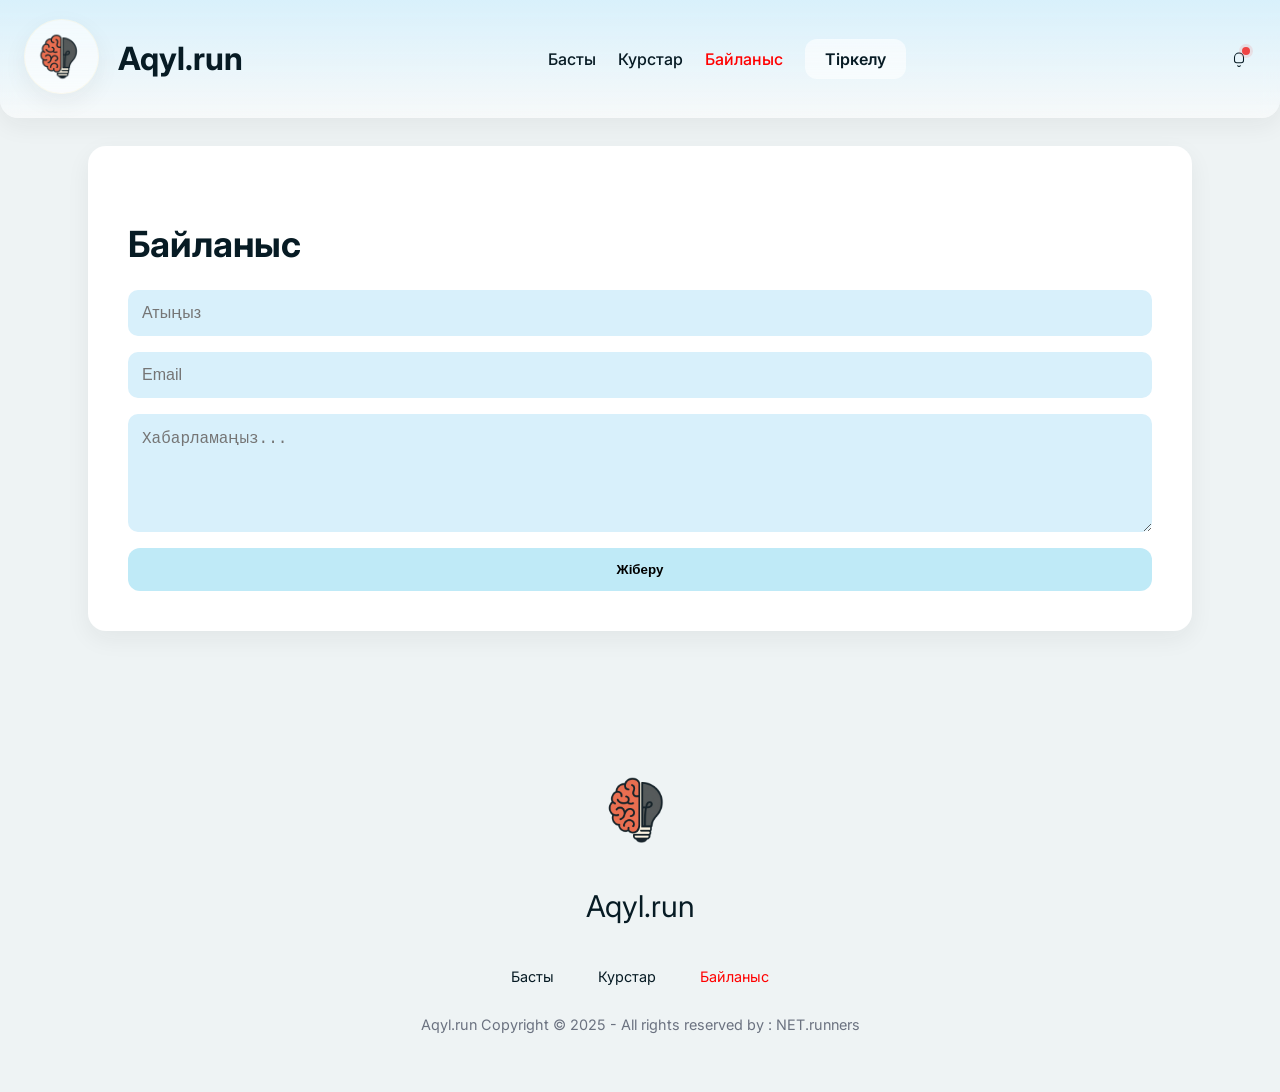
<file: link.html>
<!doctype html>
<html lang="kk">
<head>
  <meta charset="utf-8" />
  <meta name="google-site-verification" content="NsGJ_8y8G51BN-45DSlU2rZ_WKpM0YNhT5-nXjbQ-0U" />
  <meta name="viewport" content="width=device-width,initial-scale=1" />
  <title>Aqyl.run — Байланыс</title>
  <link href="https://fonts.googleapis.com/css2?family=Inter:wght@300;400;600;700;800&display=swap" rel="stylesheet">
  <link rel="stylesheet" href="link.css">
  <link rel="icon" type="" href="img/logo.png">
  <!-- Google tag (gtag.js) -->
<script async src="https://www.googletagmanager.com/gtag/js?id=G-Q6EH2PJ601"></script>
<script>
  window.dataLayer = window.dataLayer || [];
  function gtag(){dataLayer.push(arguments);}
  gtag('js', new Date());

  gtag('config', 'G-Q6EH2PJ601');
</script>
<!-- Chatbase style overrides -->
<style id="chatbase-overrides">
  /* Увеличиваем кнопку-launcher */
  #chatbase-bubble-button {
    width: 60px !important;
    height: 60px !important;
    min-width: 60px !important;
    min-height: 60px !important;
    border-radius: 50% !important;
    display: flex !important;
    align-items: center !important;
    justify-content: center !important;
    box-shadow: 0 8px 24px rgb(0, 174, 255) !important;
    background: #d8f0fb !important; /* цвет кнопки — тот же, что хедер */
    border: none !important;
    z-index: 2147483647 !important;
    transform: translateZ(0);
  }
.cb-footer, 
.cb-chat-footer, 
.cb-powered-by, 
.cb_pf { 
    display:none !important;
}
  /* Подгоняем иконку внутри кнопки */
/* уменьшаем стрелку в header Chatbase */
#chatbase-bubble-window .chatbase-header svg,
#chatbase-bubble-window .chatbase-header img {
    width: 14px !important;
    height: 14px !important;
}


  /* Контейнер окна чата (внешняя обёртка) */
  #chatbase-bubble-window {
    background: #262727 !important; /* фон окна */
    color: #ffffff !important;
    border-radius: 30px !important;
    overflow: hidden !important;
    box-shadow: 0 20px 60px rgba(0, 174, 255, 0.45) !important;
    z-index: 2147483646 !important;
  }

  /* Если существует заголовок/хедер в внешнем DOM */
  #chatbase-bubble-window .chatbase-header,
  #chatbase-bubble-window .header,
  #chatbase-bubble-window .chat-header,
  #chatbase-bubble-window .bubble-header {
    background: #000000 !important; /* хедер */
    color: #ffffff !important;
    border-bottom: 1px solid rgba(255,255,255,0.04) !important;
  }

  /* Мобильная компенсация — чтобы кнопка не занимала слишком много экрана */
  @media (max-width: 480px) {
    #chatbase-bubble-button {
      width: 64px !important;
      height: 64px !important;
    }
    #chatbase-bubble-button img,
    #chatbase-bubble-button svg {
      width: 36px !important;
      height: 36px !important;
    }
  }
</style>

<!-- Попытка инжектнуть стили внутрь iframe, если iframe доступен same-origin.
     Если iframe cross-origin — постмессед либо инъекция не сработают,
     но внешние элементы всё равно будут оформлены. -->
<script>
(function(){
  const cssText = document.getElementById('chatbase-overrides').innerText;
  function injectToIframe(iframe){
    if(!iframe) return false;
    try{
      const doc = iframe.contentDocument || iframe.contentWindow.document;
      if(!doc) return false;
      const s = doc.createElement('style');
      s.setAttribute('data-from','page-chatbase-override');
      s.innerHTML = cssText;
      doc.head && doc.head.appendChild(s);
      console.log('[chatbase override] injected into iframe (same-origin).');
      return true;
    }catch(err){
      console.warn('[chatbase override] cannot access iframe document (probably cross-origin).', err);
      // Fallback: try postMessage — embed might listen for such messages (depends on Chatbase impl).
      try{
        iframe.contentWindow.postMessage({ type: 'CHATBASE:INJECT_CSS', css: cssText }, '*');
        console.log('[chatbase override] posted message to iframe (fallback).');
      }catch(e){ /* ignore */ }
      return false;
    }
  }

  function findIframeAndInject(){
    // iframe может находиться внутри #chatbase-bubble-window или вложен по-другому
    const container = document.getElementById('chatbase-bubble-window');
    if(container){
      const ifr = container.querySelector('iframe');
      if(ifr) return injectToIframe(ifr);
    }
    // еще пробуем найти любой iframe, который был добавлен скриптом Chatbase
    const anyIframe = document.querySelector('iframe[src*="chatbase"]') || document.querySelector('iframe');
    if(anyIframe) return injectToIframe(anyIframe);
    return false;
  }

  // Попытки: при загрузке страницы и через сообщения "iframeReady"
  window.addEventListener('message', (ev) => {
    // если embed шлёт сообщение о готовности, попробуем инжект
    try{
      const data = ev.data;
      if(typeof data === 'object' && (data === 'iframeReady' || data?.type === 'iframeReady' || data?.type === 'IFRAME_READY')){
        setTimeout(findIframeAndInject, 300);
      }
      // В некоторых реализациях embed принимает {type:'INJECT_CSS'} — мы уже посылаем такое сообщение в catch
    }catch(e){}
  });

  // Также запускаем через таймауты — на случай если iframe создаётся позже
  setTimeout(findIframeAndInject, 1000);
  setTimeout(findIframeAndInject, 3000);
  setTimeout(findIframeAndInject, 7000);
})();
</script>
</head>
<body>
  <div class="container">
    <!-- === Хедер === -->
    <header id="siteHeader">
      <div class="brand">
                <div class="logo">
          
          <!-- Лампа (түнгі режим) -->
<div style="position:fixed;bottom:24px;left:24px;z-index:1200;">
  <button id="themeLamp" class="theme-lamp" title="Түнгі/Күндізгі режим">
    <img id="lampIcon" src="img/logo.png" alt="Theme" />
  </button>
</div>
<script>
(function(){
  const body = document.body;
  const lamp = document.getElementById('themeLamp');
  const lampIcon = document.getElementById('lampIcon');
  const footerLogo = document.getElementById('footerLogo');
  const saved = localStorage.getItem('aqyl_theme');

  // Функция для обновления логотипов
  function updateLogos(isDark) {
    lampIcon.src = isDark ? 'img/logo.png' : 'img/darklogo.png';
    footerLogo.src = isDark ? 'img/logo.png' : 'img/darklogo.png';
  }

  // Настройка при загрузке
  const isDarkStart = (saved === 'dark');
  if (isDarkStart) body.classList.add('dark');
  updateLogos(isDarkStart);

  // Переключатель темы
  lamp.addEventListener('click', () => {
    body.classList.toggle('dark');
    const isDark = body.classList.contains('dark');
    localStorage.setItem('aqyl_theme', isDark ? 'dark' : 'light');
    updateLogos(isDark);
  });
})();
</script>

  <script>
  document.addEventListener('DOMContentLoaded', () => {
    const openModal = document.getElementById('open-modal');
    const closeModal = document.getElementById('close-modal');
    const modalBg = document.getElementById('modal-bg');

    openModal.addEventListener('click', (e) => {
      e.preventDefault();
      modalBg.classList.add('show');
      modalBg.setAttribute('aria-hidden', 'false');
    });

    closeModal.addEventListener('click', () => {
      modalBg.classList.remove('show');
      modalBg.setAttribute('aria-hidden', 'true');
    });

    modalBg.addEventListener('click', (e) => {
      if (e.target === modalBg) {
        modalBg.classList.remove('show');
        modalBg.setAttribute('aria-hidden', 'true');
      }
    });
  });
  </script>
        </div>
        <h1>Aqyl.run</h1>
      </div>
      <nav>
        <a href="course.html">Басты</a>
        <a href="catalog.html">Курстар</a>
        <a style="color: red;" href="link.html">Байланыс</a>
        <a class="pill" href="#" id="open-modal">Тіркелу</a>
      </nav>
        <!-- Patch bell -->
  <div class="patch-bell" id="patchBell" aria-haspopup="true" aria-expanded="false">
    <button id="bellBtn" class="patch-bell-btn" aria-label="Patch notes">
      <svg width="18" height="18" viewBox="0 0 24 24" fill="none" aria-hidden>
        <path d="M15 17H9a3 3 0 0 1-3-3V10a6 6 0 1 1 12 0v4a3 3 0 0 1-3 3z" stroke="currentColor" stroke-width="1.4" stroke-linecap="round" stroke-linejoin="round"/>
        <path d="M13.73 21a2 2 0 0 1-3.46 0" stroke="currentColor" stroke-width="1.4" stroke-linecap="round" stroke-linejoin="round"/>
      </svg>
      <span class="patch-badge" id="patchBadge" aria-hidden="true"></span>
    </button>

    <div class="patch-popup" id="patchPopup" role="dialog" aria-labelledby="patchTitle" aria-hidden="true">
      <div class="patch-popup-inner">
        <div class="patch-title" id="patchTitle">📢 Aqyl.run Patch — тарихи нұсқалар</div>
        <ul class="patch-list" id="patchList">
          <!-- JS заполнит список версий -->
        </ul>
      </div>
    </div>
  </div>
      
    </header>

    <!-- === байланыс === -->

          <section id="contact">
        <h3>Байланыс</h3>
        <form onsubmit="event.preventDefault(); alert('Хабарыңыз жіберілді!');">
          <input type="text" placeholder="Атыңыз" required>
          <input type="email" placeholder="Email" required>
          <textarea rows="5" placeholder="Хабарламаңыз..." required></textarea>
          <button type="submit">Жіберу</button>
        </form>
      </section>
    </main>
  </div>


    <!-- рег -->
  <div class="modal-bg" id="modal-bg" aria-hidden="true">
    <div class="modal">
      <h3>Тіркелу</h3>
      <input type="text" placeholder="Атыңыз">
      <input type="email" placeholder="Email">
      <input type="password" placeholder="Құпиясөз">
      <button onclick="window.open('https://aqyl-register.kz','_blank')">Тіркелу</button>
      <button class="close-btn" id="close-modal">Жабу</button>
    </div>
  </div>




  <!--Футер-->

<link rel="stylesheet" href="https://cdnjs.cloudflare.com/ajax/libs/font-awesome/4.7.0/css/font-awesome.min.css">
<link rel="preconnect" href="https://fonts.gstatic.com">
<link href="https://fonts.googleapis.com/css2?family=Fredoka+One&family=Play&display=swap" rel="stylesheet"> 
<footer class="">
<div class="footer">
<div class="row">
<a href="#"><img class="footerLogo" id="footerLogo" src="img/logo.png" alt="Footer Logo" />
  <p style="padding: center; font-size: 30px;">Aqyl.run</p></a>
</div>

<div class="row">
<ul>
<li><a href="course.html">Басты</a></li>
<li><a href="catalog.html">Курстар</a></li>
<li><p style="color: red;">Байланыс</p></li>
</ul>
</div>

<div class="row">
Aqyl.run Copyright © 2025  - All rights reserved by :  NET.runners 
</div>
</div>
</footer>

<script>
document.addEventListener('DOMContentLoaded', function() {
  const body = document.body;
  const lamp = document.getElementById('themeLamp');
  const lampIcon = document.getElementById('lampIcon');
  const footerLogo = document.getElementById('footerLogo');
  const saved = localStorage.getItem('aqyl_theme');

  // Функция обновления логотипов
  function updateLogos(isDark) {
    lampIcon.src = isDark ? 'img/logo.png' : 'img/darklogo.png';
    footerLogo.src = isDark ? 'img/logo.png' : 'img/darklogo.png';
  }

  // Проверяем сохранённую тему
  const isDarkStart = (saved === 'dark');
  if (isDarkStart) body.classList.add('dark');
  updateLogos(isDarkStart);

  // Переключатель темы
  lamp.addEventListener('click', () => {
    body.classList.toggle('dark');
    const isDark = body.classList.contains('dark');
    localStorage.setItem('aqyl_theme', isDark ? 'dark' : 'light');
    updateLogos(isDark);
  });
});
</script>
  <!-- NetRunner Chatbase -->
<script>
(function(){
  if(!window.chatbase || window.chatbase("getState")!=="initialized"){
    window.chatbase=(...arguments)=>{
      if(!window.chatbase.q){window.chatbase.q=[]}
      window.chatbase.q.push(arguments)
    };
    window.chatbase=new Proxy(window.chatbase,{
      get(target,prop){
        if(prop==="q"){return target.q}
        return(...args)=>target(prop,...args)
      }
    })
  }
  const onLoad=function(){
    const script=document.createElement("script");
    script.src="https://www.chatbase.co/embed.min.js";
    script.id="4R2oIwqP2YlECxoPg1DG5";  // 👈 это твой ID NetRunner
    script.domain="www.chatbase.co";
    document.body.appendChild(script)
  };
  if(document.readyState==="complete"){onLoad()}
  else{window.addEventListener("load",onLoad)}
})();
</script>


  <script>
(function() {
  const patchBell = document.getElementById('patchBell');
  const bellBtn = document.getElementById('bellBtn');
  const patchPopup = document.getElementById('patchPopup');
  const patchBadge = document.getElementById('patchBadge');
  const patchListEl = document.getElementById('patchList');

  // === Список старых версий сайта ===
  const patchVersions = [
    { date: '2025-9-25', name: 'v1 — Ең алғашқы қосылыс', url: 'https://kiyotaka696.github.io/aqyl.run/course_v1.html' },
    { date: '2025-10-4', name: 'v2 — Шәмәлі болсын сырланған бөлігі', url: 'https://kiyotaka696.github.io/aqyl.run/course_v2.html' },
    { date: '2025-10-9', name: 'v3 — Жаңартылған каталог', url: 'https://kiyotaka696.github.io/aqyl.run/course_v3.html' },
    { date: '2025-10-19', name: 'Және де дәл қәзіргі сайтымыздың нұсқасы - NEW ERA', url: 'https://kiyotaka696.github.io/aqyl.run/course.html' },

    // добавляй свои версии сюда
  ];

  patchVersions.forEach(patch => {
    const li = document.createElement('li');
    const a = document.createElement('a');
    a.href = patch.url;
    a.textContent = `${patch.date} — ${patch.name}`;
    li.appendChild(a);
    patchListEl.appendChild(li);
  });

  // === Функции открытия/закрытия ===
  function openPopup() {
    patchPopup.classList.add('show');
    patchPopup.setAttribute('aria-hidden', 'false');
    patchBell.setAttribute('aria-expanded', 'true');

    // скрываем бейдж при первом открытии
    if (patchBadge) {
      patchBadge.style.opacity = '0';
      patchBadge.style.transform = 'scale(.6)';
      setTimeout(() => { if(patchBadge.parentNode) patchBadge.parentNode.removeChild(patchBadge); }, 220);
    }
  }

  function closePopup() {
    patchPopup.classList.remove('show');
    patchPopup.setAttribute('aria-hidden', 'true');
    patchBell.setAttribute('aria-expanded', 'false');
  }

  // === События ===
  bellBtn.addEventListener('click', (e) => {
    e.stopPropagation();
    if (patchPopup.classList.contains('show')) closePopup();
    else openPopup();
  });

  document.addEventListener('click', (e) => {
    if (!patchBell.contains(e.target)) closePopup();
  });

  document.addEventListener('keydown', (e) => {
    if (e.key === 'Escape') closePopup();
  });

  bellBtn.addEventListener('keydown', (e) => {
    if (e.key === 'Enter' || e.key === ' ') {
      e.preventDefault();
      bellBtn.click();
    }
  });
})();
</script>
</body>
</html>
</file>
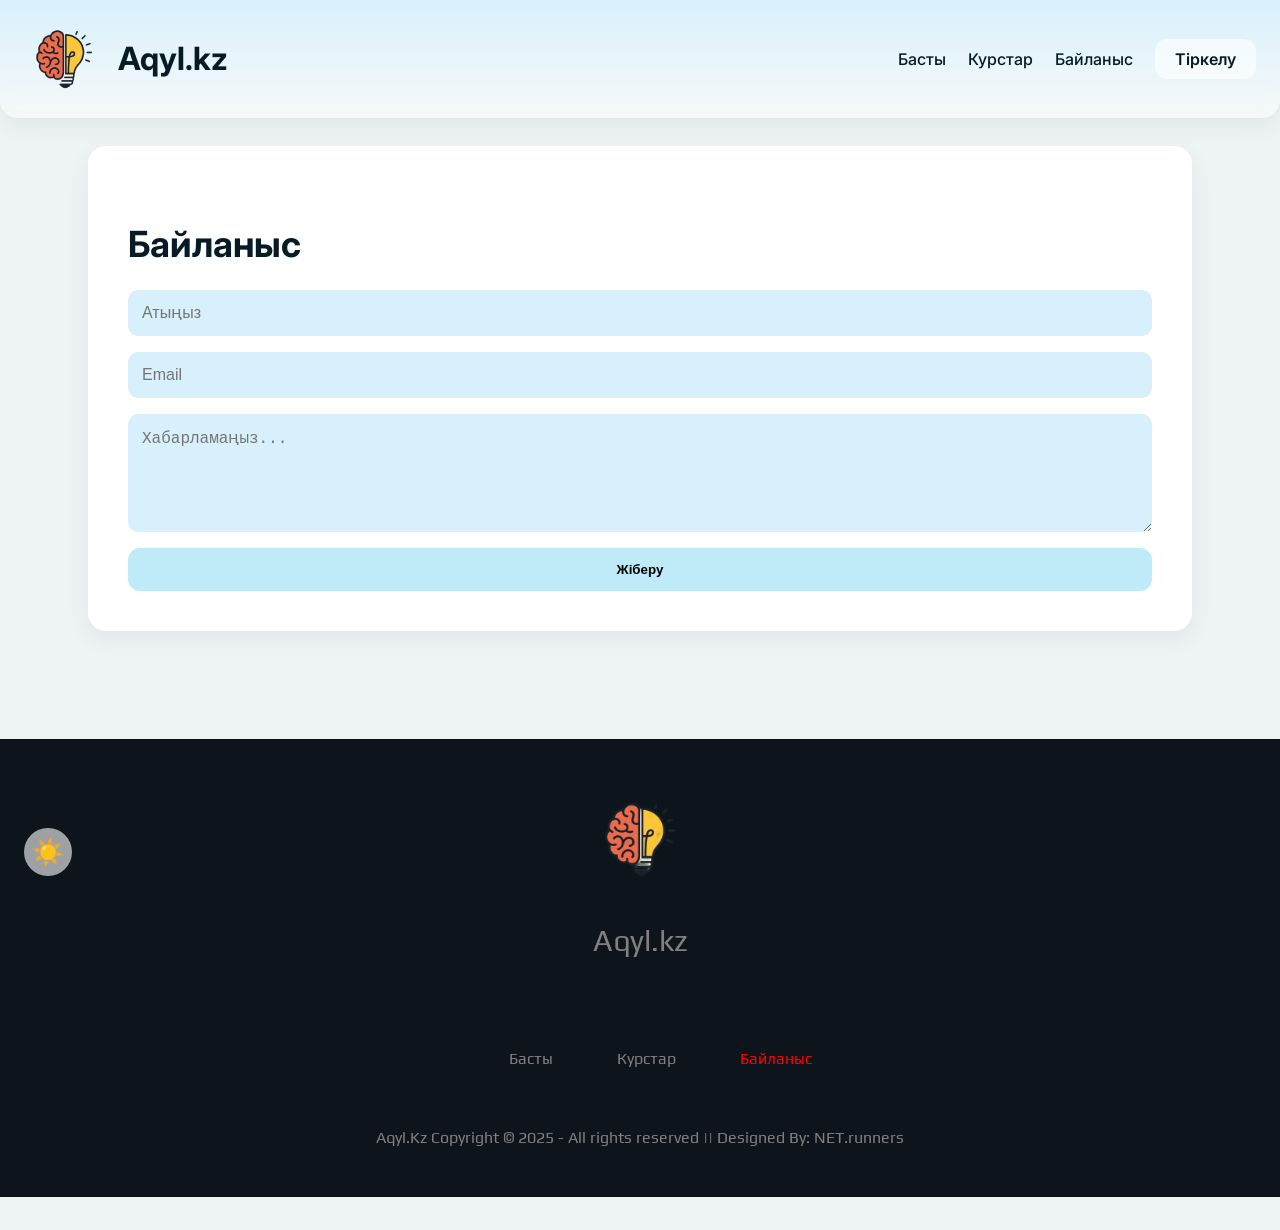
<file: link_v2.html>
<!doctype html>
<html lang="kk">
<head>
  <meta charset="utf-8" />
  <meta name="viewport" content="width=device-width,initial-scale=1" />
  <title>Aqyl.kz — Каталог</title>
  <link href="https://fonts.googleapis.com/css2?family=Inter:wght@300;400;600;700;800&display=swap" rel="stylesheet">
  <link rel="stylesheet" href="link_v2.css">
</head>
<body>
  <div class="container">
    <!-- === Хедер === -->
    <header id="siteHeader">
      <div class="brand">
        <div class="logo"><img src="img/logo.png" alt="logo"></div>
        <h1>Aqyl.kz</h1>
      </div>
      <nav>
        <a href="course.html">Басты</a>
        <a href="catalog.html">Курстар</a>
        <a href="course.html">Байланыс</a>
        <a class="pill" href="#" id="open-modal">Тіркелу</a>
      </nav>
      
    </header>

    <!-- === байланыс === -->

          <section id="contact">
        <h3>Байланыс</h3>
        <form onsubmit="event.preventDefault(); alert('Хабарыңыз жіберілді!');">
          <input type="text" placeholder="Атыңыз" required>
          <input type="email" placeholder="Email" required>
          <textarea rows="5" placeholder="Хабарламаңыз..." required></textarea>
          <button type="submit">Жіберу</button>
        </form>
      </section>
    </main>
  </div>


    <!-- рег -->
  <div class="modal-bg" id="modal-bg" aria-hidden="true">
    <div class="modal">
      <h3>Тіркелу</h3>
      <input type="text" placeholder="Атыңыз">
      <input type="email" placeholder="Email">
      <input type="password" placeholder="Құпиясөз">
      <button onclick="window.open('https://aqyl-register.kz','_blank')">Тіркелу</button>
      <button class="close-btn" id="close-modal">Жабу</button>
    </div>
  </div>

  <!-- Лампа (түнгі режим) -->
  <div style="position:fixed;bottom:24px;left:24px;z-index:1200;">
    <button id="themeLamp" class="theme-lamp" title="Түнгі/Күндізгі режим">💡</button>
  </div>



  <!--Футер-->

<link rel="stylesheet" href="https://cdnjs.cloudflare.com/ajax/libs/font-awesome/4.7.0/css/font-awesome.min.css">
<link rel="preconnect" href="https://fonts.gstatic.com">
<link href="https://fonts.googleapis.com/css2?family=Fredoka+One&family=Play&display=swap" rel="stylesheet"> 
<footer class="">
<div class="footer">
<div class="row">
<a href="#"><img style="width: 100px;" src="img/logo.png" alt=""><p style="padding: center; font-size: 30px;">Aqyl.kz</p></a>
</div>

<div class="row">
<ul>
<li><a href="course.html">Басты</a></li>
<li><a href="catalog.html">Курстар</a></li>
<li><p style="color: red;">Байланыс</p></li>
</ul>
</div>

<div class="row">
Aqyl.Kz Copyright © 2025  - All rights reserved || Designed By: NET.runners 
</div>
</div>
</footer>

  <script>
    // Init theme from localStorage (default light)
    (function(){
      const body = document.body;
      const lamp = document.getElementById('themeLamp');
      const saved = localStorage.getItem('aqyl_theme');
      if(saved === 'dark') {
        body.classList.add('dark');
        lamp.textContent = '💡';
      } else {
        body.classList.remove('dark');
        lamp.textContent = '☀️';
      }

      lamp.addEventListener('click', () => {
        body.classList.toggle('dark');
        const isDark = body.classList.contains('dark');
        localStorage.setItem('aqyl_theme', isDark ? 'dark' : 'light');
        lamp.textContent = isDark ? '💡' : '☀️';
      });

      // Header scroll effect
      const header = document.getElementById('siteHeader');
      const threshold = 20;
      function onScroll() {
        if(window.scrollY > threshold) header.classList.add('scrolled');
        else header.classList.remove('scrolled');
      }
      window.addEventListener('scroll', onScroll, {passive:true});
      onScroll();

      // Modal logic
      const modalBg = document.getElementById('modal-bg');
      const openBtn = document.getElementById('open-modal');
      const closeBtn = document.getElementById('close-modal');

      if(openBtn){
        openBtn.addEventListener('click', (e)=>{
          e.preventDefault();
          modalBg.classList.add('show');
          modalBg.setAttribute('aria-hidden','false');
        });
      }
      if(closeBtn){
        closeBtn.addEventListener('click', ()=>{
          modalBg.classList.remove('show');
          modalBg.setAttribute('aria-hidden','true');
        });
      }
      window.addEventListener('click', (e)=>{
        if(e.target === modalBg){
          modalBg.classList.remove('show');
          modalBg.setAttribute('aria-hidden','true');
        }
      });
    })();
  </script>
</body>
</html>
</file>
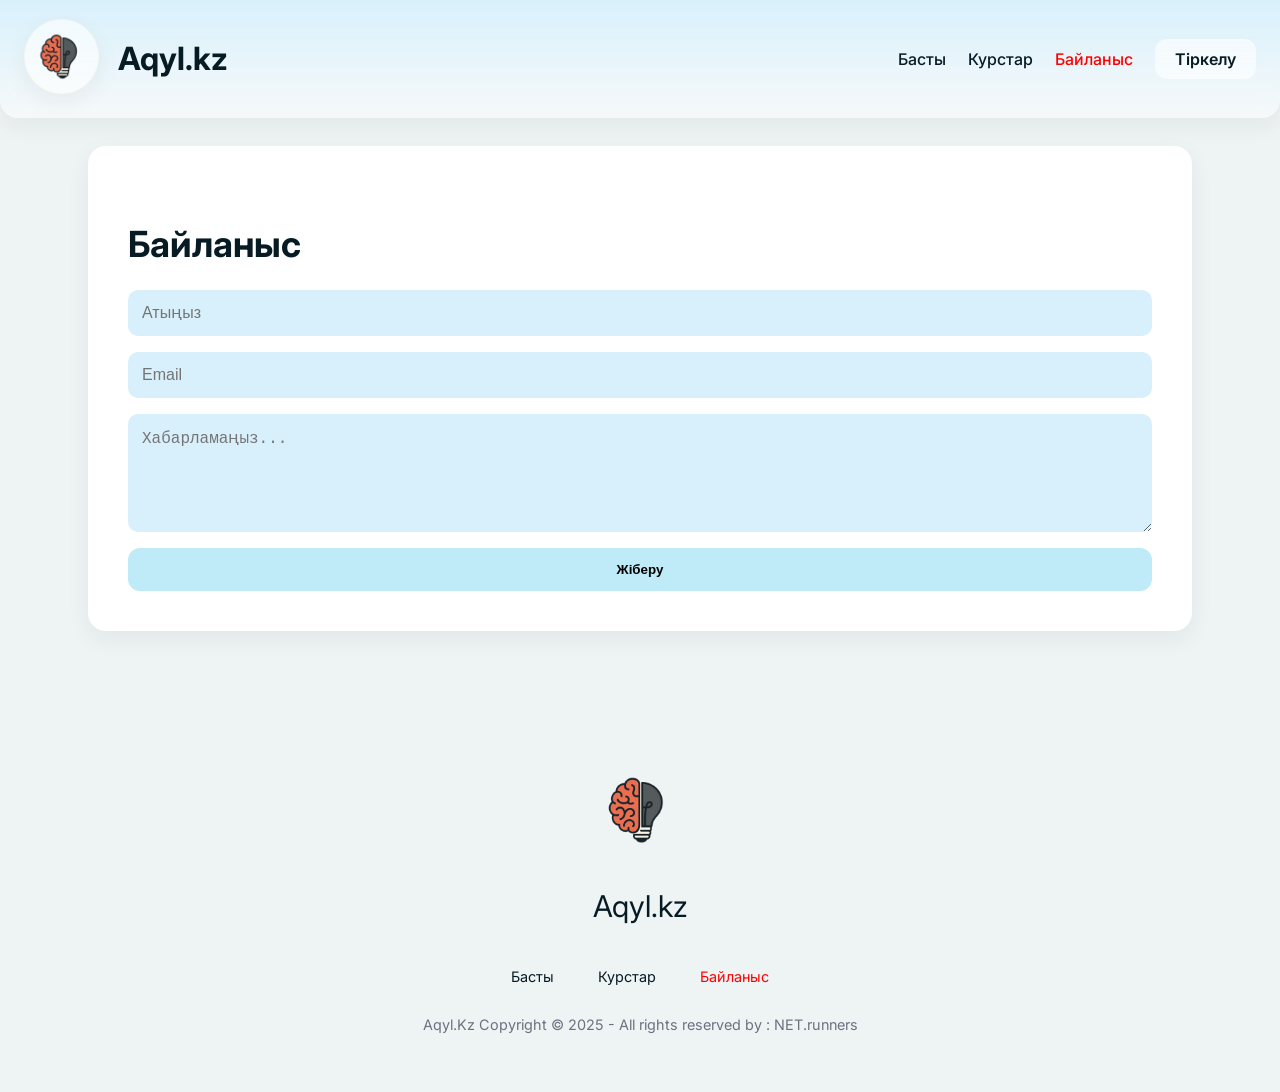
<file: link_v3.html>
<!doctype html>
<html lang="kk">
<head>
  <meta charset="utf-8" />
  <meta name="viewport" content="width=device-width,initial-scale=1" />
  <title>Aqyl.kz — Байланыс</title>
  <link href="https://fonts.googleapis.com/css2?family=Inter:wght@300;400;600;700;800&display=swap" rel="stylesheet">
  <link rel="stylesheet" href="link_v3.css">
</head>
<body>
  <div class="container">
    <!-- === Хедер === -->
    <header id="siteHeader">
      <div class="brand">
                <div class="logo">
          
          <!-- Лампа (түнгі режим) -->
<div style="position:fixed;bottom:24px;left:24px;z-index:1200;">
  <button id="themeLamp" class="theme-lamp" title="Түнгі/Күндізгі режим">
    <img id="lampIcon" src="img/logo.png" alt="Theme" />
  </button>
</div>
<script>
(function(){
  const body = document.body;
  const lamp = document.getElementById('themeLamp');
  const lampIcon = document.getElementById('lampIcon');
  const footerLogo = document.getElementById('footerLogo');
  const saved = localStorage.getItem('aqyl_theme');

  // Функция для обновления логотипов
  function updateLogos(isDark) {
    lampIcon.src = isDark ? 'img/logo.png' : 'img/darklogo.png';
    footerLogo.src = isDark ? 'img/logo.png' : 'img/darklogo.png';
  }

  // Настройка при загрузке
  const isDarkStart = (saved === 'dark');
  if (isDarkStart) body.classList.add('dark');
  updateLogos(isDarkStart);

  // Переключатель темы
  lamp.addEventListener('click', () => {
    body.classList.toggle('dark');
    const isDark = body.classList.contains('dark');
    localStorage.setItem('aqyl_theme', isDark ? 'dark' : 'light');
    updateLogos(isDark);
  });
})();
</script>

  <script>
  document.addEventListener('DOMContentLoaded', () => {
    const openModal = document.getElementById('open-modal');
    const closeModal = document.getElementById('close-modal');
    const modalBg = document.getElementById('modal-bg');

    openModal.addEventListener('click', (e) => {
      e.preventDefault();
      modalBg.classList.add('show');
      modalBg.setAttribute('aria-hidden', 'false');
    });

    closeModal.addEventListener('click', () => {
      modalBg.classList.remove('show');
      modalBg.setAttribute('aria-hidden', 'true');
    });

    modalBg.addEventListener('click', (e) => {
      if (e.target === modalBg) {
        modalBg.classList.remove('show');
        modalBg.setAttribute('aria-hidden', 'true');
      }
    });
  });
  </script>
        </div>
        <h1>Aqyl.kz</h1>
      </div>
      <nav>
        <a href="course_v3.html">Басты</a>
        <a href="catalog_v3.html">Курстар</a>
        <a style="color: red;" href="link_v3.html">Байланыс</a>
        <a class="pill" href="#" id="open-modal">Тіркелу</a>
      </nav>
      
    </header>

    <!-- === байланыс === -->

          <section id="contact">
        <h3>Байланыс</h3>
        <form onsubmit="event.preventDefault(); alert('Хабарыңыз жіберілді!');">
          <input type="text" placeholder="Атыңыз" required>
          <input type="email" placeholder="Email" required>
          <textarea rows="5" placeholder="Хабарламаңыз..." required></textarea>
          <button type="submit">Жіберу</button>
        </form>
      </section>
    </main>
  </div>


    <!-- рег -->
  <div class="modal-bg" id="modal-bg" aria-hidden="true">
    <div class="modal">
      <h3>Тіркелу</h3>
      <input type="text" placeholder="Атыңыз">
      <input type="email" placeholder="Email">
      <input type="password" placeholder="Құпиясөз">
      <button onclick="window.open('https://aqyl-register.kz','_blank')">Тіркелу</button>
      <button class="close-btn" id="close-modal">Жабу</button>
    </div>
  </div>




  <!--Футер-->

<link rel="stylesheet" href="https://cdnjs.cloudflare.com/ajax/libs/font-awesome/4.7.0/css/font-awesome.min.css">
<link rel="preconnect" href="https://fonts.gstatic.com">
<link href="https://fonts.googleapis.com/css2?family=Fredoka+One&family=Play&display=swap" rel="stylesheet"> 
<footer class="">
<div class="footer">
<div class="row">
<a href="#"><img class="footerLogo" id="footerLogo" src="img/logo.png" alt="Footer Logo" />
  <p style="padding: center; font-size: 30px;">Aqyl.kz</p></a>
</div>

<div class="row">
<ul>
<li><a href="course.html">Басты</a></li>
<li><a href="catalog.html">Курстар</a></li>
<li><p style="color: red;">Байланыс</p></li>
</ul>
</div>

<div class="row">
Aqyl.Kz Copyright © 2025  - All rights reserved by :  NET.runners 
</div>
</div>
</footer>

<script>
document.addEventListener('DOMContentLoaded', function() {
  const body = document.body;
  const lamp = document.getElementById('themeLamp');
  const lampIcon = document.getElementById('lampIcon');
  const footerLogo = document.getElementById('footerLogo');
  const saved = localStorage.getItem('aqyl_theme');

  // Функция обновления логотипов
  function updateLogos(isDark) {
    lampIcon.src = isDark ? 'img/logo.png' : 'img/darklogo.png';
    footerLogo.src = isDark ? 'img/logo.png' : 'img/darklogo.png';
  }

  // Проверяем сохранённую тему
  const isDarkStart = (saved === 'dark');
  if (isDarkStart) body.classList.add('dark');
  updateLogos(isDarkStart);

  // Переключатель темы
  lamp.addEventListener('click', () => {
    body.classList.toggle('dark');
    const isDark = body.classList.contains('dark');
    localStorage.setItem('aqyl_theme', isDark ? 'dark' : 'light');
    updateLogos(isDark);
  });
});
</script>
</body>
</html>
</file>
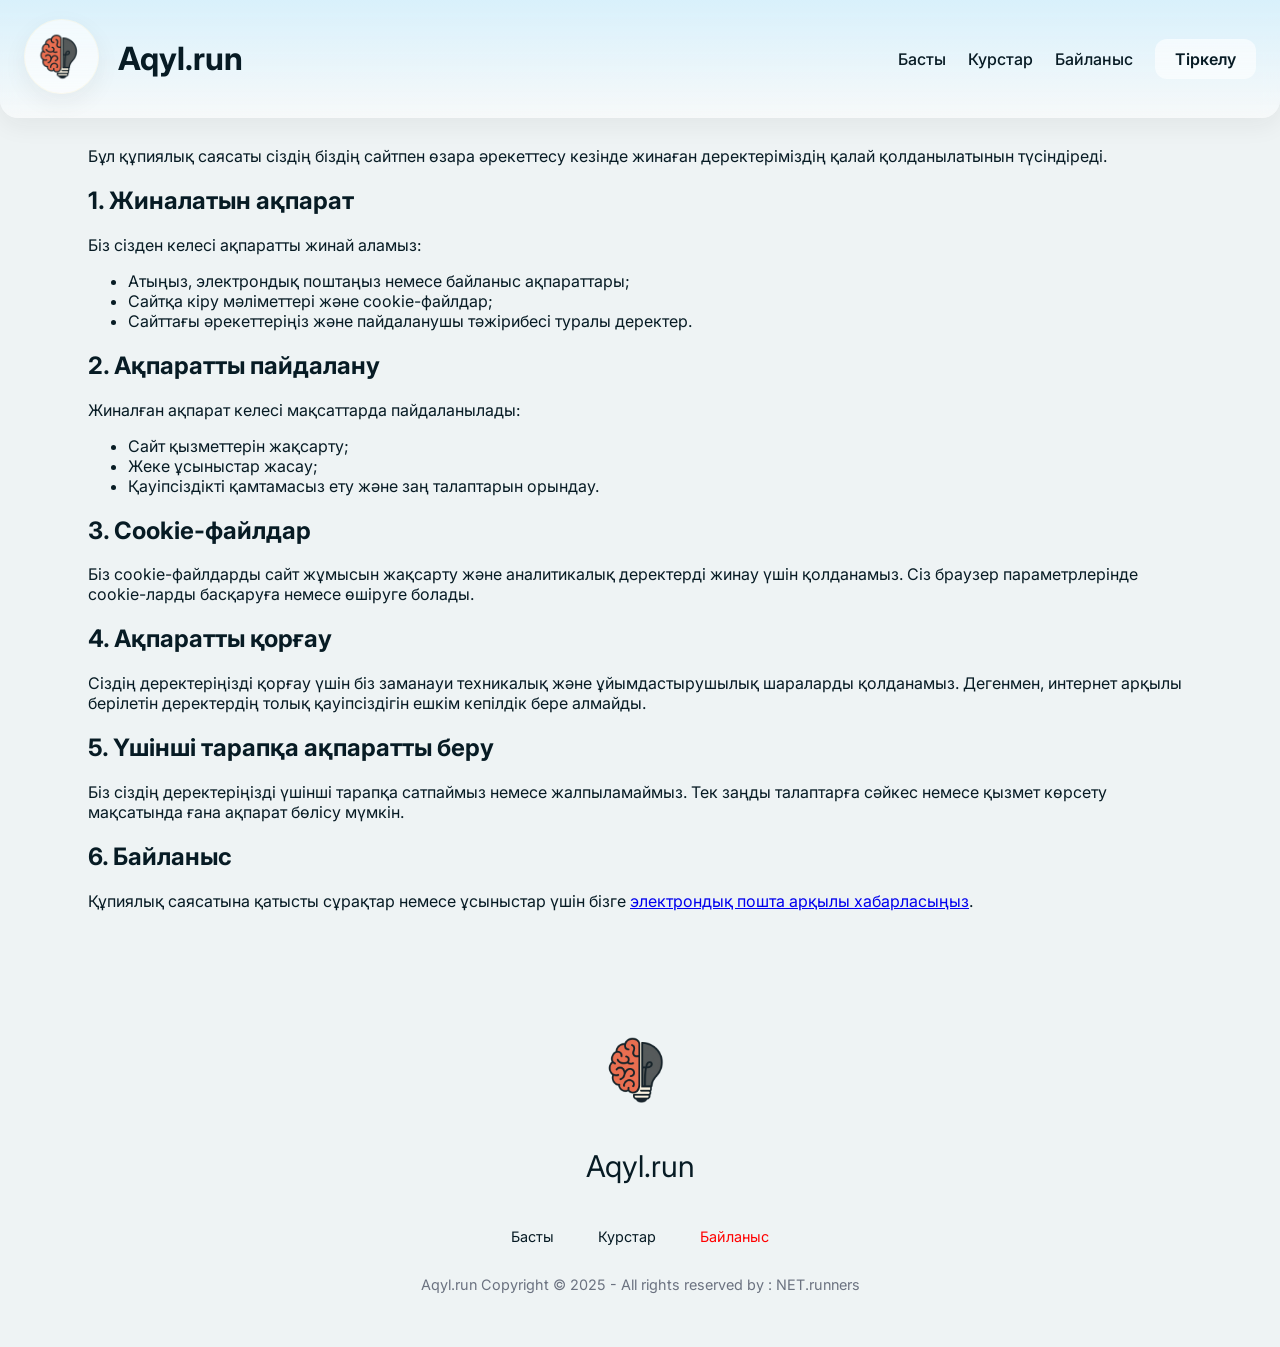
<file: privacy.html>
<!doctype html>
<html lang="kk">
<head>
  <meta charset="utf-8" />
  <meta name="google-site-verification" content="NsGJ_8y8G51BN-45DSlU2rZ_WKpM0YNhT5-nXjbQ-0U" />
  <meta name="viewport" content="width=device-width,initial-scale=1" />
  <title>Aqyl.run — Байланыс</title>
  <link href="https://fonts.googleapis.com/css2?family=Inter:wght@300;400;600;700;800&display=swap" rel="stylesheet">
  <link rel="stylesheet" href="link.css">
  <!-- Google tag (gtag.js) -->
<script async src="https://www.googletagmanager.com/gtag/js?id=G-Q6EH2PJ601"></script>
<script>
  window.dataLayer = window.dataLayer || [];
  function gtag(){dataLayer.push(arguments);}
  gtag('js', new Date());

  gtag('config', 'G-Q6EH2PJ601');
</script>
<!-- Chatbase style overrides -->
<style id="chatbase-overrides">
  /* Увеличиваем кнопку-launcher */
  #chatbase-bubble-button {
    width: 60px !important;
    height: 60px !important;
    min-width: 60px !important;
    min-height: 60px !important;
    border-radius: 50% !important;
    display: flex !important;
    align-items: center !important;
    justify-content: center !important;
    box-shadow: 0 8px 24px rgb(0, 174, 255) !important;
    background: #d8f0fb !important; /* цвет кнопки — тот же, что хедер */
    border: none !important;
    z-index: 2147483647 !important;
    transform: translateZ(0);
  }

  /* Подгоняем иконку внутри кнопки */
/* уменьшаем стрелку в header Chatbase */
#chatbase-bubble-window .chatbase-header svg,
#chatbase-bubble-window .chatbase-header img {
    width: 14px !important;
    height: 14px !important;
}


  /* Контейнер окна чата (внешняя обёртка) */
  #chatbase-bubble-window {
    background: #262727 !important; /* фон окна */
    color: #ffffff !important;
    border-radius: 30px !important;
    overflow: hidden !important;
    box-shadow: 0 20px 60px rgba(0, 174, 255, 0.45) !important;
    z-index: 2147483646 !important;
  }

  /* Если существует заголовок/хедер в внешнем DOM */
  #chatbase-bubble-window .chatbase-header,
  #chatbase-bubble-window .header,
  #chatbase-bubble-window .chat-header,
  #chatbase-bubble-window .bubble-header {
    background: #000000 !important; /* хедер */
    color: #ffffff !important;
    border-bottom: 1px solid rgba(255,255,255,0.04) !important;
  }

  /* Мобильная компенсация — чтобы кнопка не занимала слишком много экрана */
  @media (max-width: 480px) {
    #chatbase-bubble-button {
      width: 64px !important;
      height: 64px !important;
    }
    #chatbase-bubble-button img,
    #chatbase-bubble-button svg {
      width: 36px !important;
      height: 36px !important;
    }
  }
</style>

<!-- Попытка инжектнуть стили внутрь iframe, если iframe доступен same-origin.
     Если iframe cross-origin — постмессед либо инъекция не сработают,
     но внешние элементы всё равно будут оформлены. -->
<script>
(function(){
  const cssText = document.getElementById('chatbase-overrides').innerText;
  function injectToIframe(iframe){
    if(!iframe) return false;
    try{
      const doc = iframe.contentDocument || iframe.contentWindow.document;
      if(!doc) return false;
      const s = doc.createElement('style');
      s.setAttribute('data-from','page-chatbase-override');
      s.innerHTML = cssText;
      doc.head && doc.head.appendChild(s);
      console.log('[chatbase override] injected into iframe (same-origin).');
      return true;
    }catch(err){
      console.warn('[chatbase override] cannot access iframe document (probably cross-origin).', err);
      // Fallback: try postMessage — embed might listen for such messages (depends on Chatbase impl).
      try{
        iframe.contentWindow.postMessage({ type: 'CHATBASE:INJECT_CSS', css: cssText }, '*');
        console.log('[chatbase override] posted message to iframe (fallback).');
      }catch(e){ /* ignore */ }
      return false;
    }
  }

  function findIframeAndInject(){
    // iframe может находиться внутри #chatbase-bubble-window или вложен по-другому
    const container = document.getElementById('chatbase-bubble-window');
    if(container){
      const ifr = container.querySelector('iframe');
      if(ifr) return injectToIframe(ifr);
    }
    // еще пробуем найти любой iframe, который был добавлен скриптом Chatbase
    const anyIframe = document.querySelector('iframe[src*="chatbase"]') || document.querySelector('iframe');
    if(anyIframe) return injectToIframe(anyIframe);
    return false;
  }

  // Попытки: при загрузке страницы и через сообщения "iframeReady"
  window.addEventListener('message', (ev) => {
    // если embed шлёт сообщение о готовности, попробуем инжект
    try{
      const data = ev.data;
      if(typeof data === 'object' && (data === 'iframeReady' || data?.type === 'iframeReady' || data?.type === 'IFRAME_READY')){
        setTimeout(findIframeAndInject, 300);
      }
      // В некоторых реализациях embed принимает {type:'INJECT_CSS'} — мы уже посылаем такое сообщение в catch
    }catch(e){}
  });

  // Также запускаем через таймауты — на случай если iframe создаётся позже
  setTimeout(findIframeAndInject, 1000);
  setTimeout(findIframeAndInject, 3000);
  setTimeout(findIframeAndInject, 7000);
})();
</script>
</head>
<body>
  <div class="container">
    <!-- === Хедер === -->
    <header id="siteHeader">
      <div class="brand">
                <div class="logo">
          
          <!-- Лампа (түнгі режим) -->
<div style="position:fixed;bottom:24px;left:24px;z-index:1200;">
  <button id="themeLamp" class="theme-lamp" title="Түнгі/Күндізгі режим">
    <img id="lampIcon" src="img/logo.png" alt="Theme" />
  </button>
</div>
<script>
(function(){
  const body = document.body;
  const lamp = document.getElementById('themeLamp');
  const lampIcon = document.getElementById('lampIcon');
  const footerLogo = document.getElementById('footerLogo');
  const saved = localStorage.getItem('aqyl_theme');

  // Функция для обновления логотипов
  function updateLogos(isDark) {
    lampIcon.src = isDark ? 'img/logo.png' : 'img/darklogo.png';
    footerLogo.src = isDark ? 'img/logo.png' : 'img/darklogo.png';
  }

  // Настройка при загрузке
  const isDarkStart = (saved === 'dark');
  if (isDarkStart) body.classList.add('dark');
  updateLogos(isDarkStart);

  // Переключатель темы
  lamp.addEventListener('click', () => {
    body.classList.toggle('dark');
    const isDark = body.classList.contains('dark');
    localStorage.setItem('aqyl_theme', isDark ? 'dark' : 'light');
    updateLogos(isDark);
  });
})();
</script>

  <script>
  document.addEventListener('DOMContentLoaded', () => {
    const openModal = document.getElementById('open-modal');
    const closeModal = document.getElementById('close-modal');
    const modalBg = document.getElementById('modal-bg');

    openModal.addEventListener('click', (e) => {
      e.preventDefault();
      modalBg.classList.add('show');
      modalBg.setAttribute('aria-hidden', 'false');
    });

    closeModal.addEventListener('click', () => {
      modalBg.classList.remove('show');
      modalBg.setAttribute('aria-hidden', 'true');
    });

    modalBg.addEventListener('click', (e) => {
      if (e.target === modalBg) {
        modalBg.classList.remove('show');
        modalBg.setAttribute('aria-hidden', 'true');
      }
    });
  });
  </script>
        </div>
        <h1>Aqyl.run</h1>
      </div>
      <nav>
        <a href="course.html">Басты</a>
        <a href="catalog.html">Курстар</a>
        <a href="link.html">Байланыс</a>
        <a class="pill" href="#" id="open-modal">Тіркелу</a>
      </nav>
      
    </header>

<main>
  <p>Бұл құпиялық саясаты сіздің біздің сайтпен өзара әрекеттесу кезінде жинаған деректеріміздің қалай қолданылатынын түсіндіреді.</p>

  <h2>1. Жиналатын ақпарат</h2>
  <p>Біз сізден келесі ақпаратты жинай аламыз:</p>
  <ul>
    <li>Атыңыз, электрондық поштаңыз немесе байланыс ақпараттары;</li>
    <li>Сайтқа кіру мәліметтері және cookie-файлдар;</li>
    <li>Сайттағы әрекеттеріңіз және пайдаланушы тәжірибесі туралы деректер.</li>
  </ul>

  <h2>2. Ақпаратты пайдалану</h2>
  <p>Жиналған ақпарат келесі мақсаттарда пайдаланылады:</p>
  <ul>
    <li>Сайт қызметтерін жақсарту;</li>
    <li>Жеке ұсыныстар жасау;</li>
    <li>Қауіпсіздікті қамтамасыз ету және заң талаптарын орындау.</li>
  </ul>

  <h2>3. Cookie-файлдар</h2>
  <p>Біз cookie-файлдарды сайт жұмысын жақсарту және аналитикалық деректерді жинау үшін қолданамыз. Сіз браузер параметрлерінде cookie-ларды басқаруға немесе өшіруге болады.</p>

  <h2>4. Ақпаратты қорғау</h2>
  <p>Сіздің деректеріңізді қорғау үшін біз заманауи техникалық және ұйымдастырушылық шараларды қолданамыз. Дегенмен, интернет арқылы берілетін деректердің толық қауіпсіздігін ешкім кепілдік бере алмайды.</p>

  <h2>5. Үшінші тарапқа ақпаратты беру</h2>
  <p>Біз сіздің деректеріңізді үшінші тарапқа сатпаймыз немесе жалпыламаймыз. Тек заңды талаптарға сәйкес немесе қызмет көрсету мақсатында ғана ақпарат бөлісу мүмкін.</p>

  <h2>6. Байланыс</h2>
  <p>Құпиялық саясатына қатысты сұрақтар немесе ұсыныстар үшін бізге <a href="link.html">электрондық пошта арқылы хабарласыңыз</a>.</p>
</main>




    <!-- рег -->
  <div class="modal-bg" id="modal-bg" aria-hidden="true">
    <div class="modal">
      <h3>Тіркелу</h3>
      <input type="text" placeholder="Атыңыз">
      <input type="email" placeholder="Email">
      <input type="password" placeholder="Құпиясөз">
      <button onclick="window.open('https://aqyl-register.kz','_blank')">Тіркелу</button>
      <button class="close-btn" id="close-modal">Жабу</button>
    </div>
  </div>




  <!--Футер-->

<link rel="stylesheet" href="https://cdnjs.cloudflare.com/ajax/libs/font-awesome/4.7.0/css/font-awesome.min.css">
<link rel="preconnect" href="https://fonts.gstatic.com">
<link href="https://fonts.googleapis.com/css2?family=Fredoka+One&family=Play&display=swap" rel="stylesheet"> 
<footer class="">
<div class="footer">
<div class="row">
<a href="#"><img class="footerLogo" id="footerLogo" src="img/logo.png" alt="Footer Logo" />
  <p style="padding: center; font-size: 30px;">Aqyl.run</p></a>
</div>

<div class="row">
<ul>
<li><a href="course.html">Басты</a></li>
<li><a href="catalog.html">Курстар</a></li>
<li><p style="color: red;">Байланыс</p></li>
</ul>
</div>

<div class="row">
Aqyl.run Copyright © 2025  - All rights reserved by :  NET.runners 
</div>
</div>
</footer>

<script>
document.addEventListener('DOMContentLoaded', function() {
  const body = document.body;
  const lamp = document.getElementById('themeLamp');
  const lampIcon = document.getElementById('lampIcon');
  const footerLogo = document.getElementById('footerLogo');
  const saved = localStorage.getItem('aqyl_theme');

  // Функция обновления логотипов
  function updateLogos(isDark) {
    lampIcon.src = isDark ? 'img/logo.png' : 'img/darklogo.png';
    footerLogo.src = isDark ? 'img/logo.png' : 'img/darklogo.png';
  }

  // Проверяем сохранённую тему
  const isDarkStart = (saved === 'dark');
  if (isDarkStart) body.classList.add('dark');
  updateLogos(isDarkStart);

  // Переключатель темы
  lamp.addEventListener('click', () => {
    body.classList.toggle('dark');
    const isDark = body.classList.contains('dark');
    localStorage.setItem('aqyl_theme', isDark ? 'dark' : 'light');
    updateLogos(isDark);
  });
});
</script>
  <!-- NetRunner Chatbase -->
<script>
(function(){
  if(!window.chatbase || window.chatbase("getState")!=="initialized"){
    window.chatbase=(...arguments)=>{
      if(!window.chatbase.q){window.chatbase.q=[]}
      window.chatbase.q.push(arguments)
    };
    window.chatbase=new Proxy(window.chatbase,{
      get(target,prop){
        if(prop==="q"){return target.q}
        return(...args)=>target(prop,...args)
      }
    })
  }
  const onLoad=function(){
    const script=document.createElement("script");
    script.src="https://www.chatbase.co/embed.min.js";
    script.id="4R2oIwqP2YlECxoPg1DG5";  // 👈 это твой ID NetRunner
    script.domain="www.chatbase.co";
    document.body.appendChild(script)
  };
  if(document.readyState==="complete"){onLoad()}
  else{window.addEventListener("load",onLoad)}
})();
</script>
</body>
</html>
</file>
<file: link.css>
:root {
  --bg: #eef3f4;
  --card: #ffffff;
  --accent: #d8f0fb;
  --accent-strong: #bfeaf7;
  --muted: #6b7280;
  --text: #071b24;
  --shadow: 0 8px 24px rgba(28, 35, 39, 0.06);
  --glass: rgba(255,255,255,0.6);
}

/* Темный режим переменные */
body.dark {
  --bg: #1e2022;
  --card: #111720;
  --accent: #243447;
  --accent-strong: #0ea5e9;
  --muted: #9aa7b0;
  --text: #e6eef3;
  --shadow: 0 10px 30px rgba(2,6,23,0.6);
  --glass: rgba(255,255,255,0.04);
}

/* === Базовые стили === */
* {
  box-sizing: border-box;
  transition: color 0.28s ease, background 0.28s ease, transform 0.25s ease, box-shadow 0.25s ease, filter 0.25s ease;
}

html,body{height:100%}
body {
  margin: 0;
  font-family: 'Inter', system-ui, sans-serif;
  background: var(--bg);
  color: var(--text);
  padding-top: 110px; /* для фиксированного header */
  -webkit-font-smoothing:antialiased;
  -moz-osx-font-smoothing:grayscale;
}

/* Контейнер */
.container {
  max-width: 1160px;
  margin: 36px auto;
  padding: 0 28px;
}

/* === Хедер === */
header {
  position: fixed;
  top: 0;
  left: 0;
  width: 100%;
  z-index: 1000;
  background: linear-gradient(180deg, var(--accent) 0%, rgba(255, 255, 255, 0.5) 100%);
  box-shadow: var(--shadow);
  backdrop-filter: blur(10px);
  display: flex;
  align-items: center;
  justify-content: space-between;
  padding: 18px 24px;
  border-radius: 0 0 18px 18px;
}

header.scrolled {
  background: rgba(255,255,255,0.92);
  backdrop-filter: blur(14px);
}

body.dark header {
  background: rgba(14,20,27,0.9);
  box-shadow: 0 4px 16px rgba(10, 20, 30, 0.6);
}

/* Бренд */
.brand {
  display: flex;
  align-items: center;
  gap: 14px;
}

.logo {
  width: 80px;
  height: 80px;
  border-radius: 10px;
  overflow: hidden;
  background: linear-gradient(135deg,);
}

.logo img {
  width: 100%;
  height: 100%;
  object-fit: cover;
}

/* Навигация */
nav {
  display: flex;
  gap: 22px;
  align-items:center;
}

nav a {
  text-decoration: none;
  font-weight: 500;
  color: var(--text);
}

nav a:hover {
  color: #ef4444;
}

.pill {
  background: var(--glass);
  padding: 10px 20px;
  border-radius: 12px;
  font-weight: 600;
}

/* === Герой === */
.hero {
  display: grid;
  grid-template-columns: 1fr 420px;
  gap: 40px;
  align-items: center;
  margin-top: 30px;
  padding: 40px;
  border-radius: 18px;
  background: linear-gradient(90deg, #d8f0fbe6 0%, rgba(255, 255, 255, 0.4) 100%);
}

body.dark .hero {
  background: linear-gradient(90deg, rgba(18,24,36,0.95) 0%, rgba(27,38,54,0.9) 100%);
}

.lang-badge {
  background: #fff;
  padding: 10px 14px;
  border-radius: 30px;
  display: inline-block;
  margin-bottom: 14px;
  font-weight: 600;
  color: #000;
}

.hero h2 {
  font-size: 64px;
  margin: 8px 0;
  color: var(--text);
  line-height: 0.95;
}

.hero p {
  font-size: 20px;
  opacity: 0.95;
  color: var(--text);
  max-width: 720px;
}

.start-btn {
  background: var(--accent-strong);
  padding: 18px 36px;
  border-radius: 16px;
  text-decoration: none;
  font-weight: 700;
  display: inline-block;
  margin-top: 28px;
  color: #000;
  transition: 0.25s;
  box-shadow: 0 6px 18px rgba(56,189,248,0.08);
}

.start-btn:hover {
  transform: scale(1.03);
}

/* GIF */
.hero .right {
  position: relative;
  display: flex;
  align-items: center;
  justify-content: center;
  min-height: 220px;
}

.hero-gif {
  width: 280px;
  opacity: 0.96;
  filter: drop-shadow(0 0 18px rgba(56, 189, 248, 0.28));
  pointer-events: none;
  border-radius: 12px;
}

/* dark adjustment for gif */
body.dark .hero-gif {
  filter: drop-shadow(0 0 26px rgba(14,165,233,0.45)) brightness(1.02);
}

/* === Команда === */
.team {
  margin: 64px 0;
}

.team h3 {
  font-size: 48px;
  margin: 10px 0 28px;
  color: var(--text);
}

.cards {
  display: grid;
  grid-template-columns: repeat(auto-fit, minmax(260px, 1fr));
  gap: 26px;
}

.card {
  background: var(--card);
  padding: 28px;
  border-radius: 16px;
  box-shadow: var(--shadow);
  display: flex;
  flex-direction: column;
  gap: 14px;
}

.card:hover {
  transform: translateY(-6px);
  box-shadow: 0 12px 30px rgba(2,6,23,0.08);
}

.avatar {
  width: 72px;
  height: 72px;
  border-radius: 999px;
  overflow: hidden;
}

.avatar img {
  width: 100%;
  height: 100%;
  object-fit: cover;
}

.role-badge {
  display: inline-block;
  padding: 8px 12px;
  border-radius: 18px;
  background: var(--accent);
  font-weight: 600;
}

.name {
  font-weight: 800;
  color: var(--text);
}

.position {
  color: var(--muted);
}

/* === Курстар === */
#courses {
  margin: 70px 0;
}

#courses h3 {
  font-size: 48px;
  margin-bottom: 28px;
  color: var(--text);
}

.course-grid {
  display: grid;
  grid-template-columns: repeat(auto-fit, minmax(260px, 1fr));
  gap: 26px;
}

.course {
  background: var(--card);
  border-radius: 16px;
  padding: 24px;
  box-shadow: var(--shadow);
}

.course:hover {
  transform: translateY(-5px);
}

.course img {
  width: 100%;
  height: 160px;
  border-radius: 12px;
  object-fit: cover;
  margin-bottom: 16px;
}

.course h4 {
  margin: 0 0 8px;
  color: var(--text);
}

.course p {
  color: var(--muted);
  margin-bottom: 14px;
}

.course a {
  padding: 10px 18px;
  border-radius: 12px;
  background: var(--accent-strong);
  text-decoration: none;
  font-weight: 600;
  display: inline-block;
  color: #000;
}

/* === Байланыс === */
#contact {
  background: var(--card);
  padding: 40px;
  border-radius: 18px;
  box-shadow: var(--shadow);
  margin-bottom: 80px;
}

#contact h3 {
  font-size: 36px;
  margin-bottom: 24px;
  color: var(--text);
}

form {
  display: flex;
  flex-direction: column;
  gap: 16px;
}

input,
textarea {
  padding: 14px;
  border: none;
  border-radius: 10px;
  background: var(--accent);
  font-size: 16px;
}

button {
  padding: 14px 22px;
  border: none;
  border-radius: 12px;
  background: var(--accent-strong);
  font-weight: 600;
  cursor: pointer;
}

button:hover {
  transform: scale(1.05);
}

/* === Модалка === */
.modal-bg {
  display: none;
  position: fixed;
  inset: 0;
  background: rgba(146, 145, 142, 0.842);
  align-items: center;
  justify-content: center;
  z-index: 1500;
}

.modal {
  background: var(--card);
  padding: 32px;
  border-radius: 18px;
  box-shadow: var(--shadow);
  width: 320px;
  text-align: center;
}

.modal input {
  width: 100%;
  margin: 8px 0;
  padding: 10px;
  border-radius: 8px;
  border: 1px solid rgb(27, 27, 27);
}

.close-btn {
  background: #ccc;
  margin-top: 12px;
}

.show {
  display: flex !important;
}

/* === Тумблер темной темы === */
.theme-lamp {
  margin-top: 70px;
  text-align: center;
  cursor: pointer;
  user-select: none;
  transition: transform 0.3s ease, filter 0.4s ease;
  display: inline-flex;
  align-items: center;
  justify-content: center;
  width: 75px;
  border-radius: 50%;
  background: var(--glass);
  border: 1px solid rgba(241, 186, 4, 0.06);
  box-shadow: var(--shadow);
  padding: 6px;
}

.theme-lamp img {
  width: 100%;
  object-fit: contain;
  transition: filter 0.3s ease;
}

.theme-lamp:hover {
  transform: scale(1.06);
  filter: drop-shadow(0 0 8px var(--accent));
}

body.dark .theme-lamp img {

  text-align: center;
  cursor: pointer;
  user-select: none;
  transition: transform 0.3s ease, filter 0.4s ease;
  display: inline-flex;
  align-items: center;
  justify-content: center;
  border-radius: 50%;
  background: var(--glass);
  border: 1px solid rgba(131, 130, 128, 0.966);
  box-shadow: var(--shadow);
  
  
}


/* === Футер (адаптивный и под тему) === */
footer {
  width: 100%;
  margin-top: 60px;
  background: var(--card);
  color: var(--text);
  text-align: center;
  padding: 40px 0;

  background: #eef3f4;
}

body.dark footer {
  background: var(--accent);
  background: #1e2022;
  box-shadow: #1e2022;
}

/* Контейнер внутри футера */
.footer {
  max-width: 1200px;
  margin: 0 auto;
  padding: 0 20px;
}

/* Общие строки футера */
.footer .row {
  margin: 14px 0;
  color: var(--muted);
  font-size: 0.9rem;
}

/* Ссылки */
.footer .row a {
  text-decoration: none;
  color: var(--text);
  transition: color 0.3s ease;
}

.footer .row a:hover {
  color: #1e2022;
}

/* Навигация */
.footer .row ul {
  list-style: none;
  padding: 0;
  margin: 16px 0;
}

.footer .row ul li {
  display: inline-block;
  margin: 0 20px;
}

/* Адаптив */
@media (max-width: 720px) {
  .footer .row ul li {
    display: block;
    margin: 10px 0;
  }
}

#footerLogo {
  width: 90px;      
  height: auto;    
  transition: all 0.3s ease;
}


/* === Patch bell & popup === */
.patch-bell {
  display: inline-block;
  position: relative;
  margin-left: 12px;
  vertical-align: middle;
}

.patch-bell-btn {
  display: inline-flex;
  align-items: center;
  justify-content: center;
  width: 34px;
  height: 34px;
  border-radius: 8px;
  border: none;
  background: transparent;
  cursor: pointer;
  color: var(--text);
  position: relative;
  padding: 0;
}

body.dark .patch-bell-btn { color: var(--text); }
body:not(.dark) .patch-bell-btn { color: var(--text); }

.patch-badge {
  position: absolute;
  top: 5px;
  right: 6px;
  width: 8px;
  height: 8px;
  border-radius: 50%;
  background: #ef4444;
  box-shadow: 0 0 0 3px rgba(239,68,68,0.12);
  display: inline-block;
  transition: opacity .18s ease, transform .18s ease;
}

.patch-popup {
  position: absolute;
  right: 0;
  top: calc(100% + 10px);
  width: 260px;
  max-width: calc(100vw - 32px);
  border-radius: 12px;
  box-shadow: 0 10px 30px rgba(2,6,23,0.12);
  overflow: hidden;
  transform-origin: top right;
  opacity: 0;
  visibility: hidden;
  transform: translateY(-6px) scale(.98);
  transition: opacity .18s ease, transform .18s ease, visibility .18s;
  z-index: 2000;
}

.patch-popup.show {
  opacity: 1;
  visibility: visible;
  transform: translateY(0) scale(1);
}

.patch-popup-inner { padding: 12px 14px; }

.patch-title { font-weight: 700; margin-bottom: 8px; font-size: 14px; }

.patch-list { margin: 0; padding-left: 18px; color: var(--muted); font-size: 13px; }
.patch-list li { margin-bottom: 6px; }
.patch-list li a { color: var(--text); text-decoration: underline; }

body:not(.dark) .patch-popup {
  background: rgba(255,255,255,0.98);
  color: var(--text);
  border: 1px solid rgba(7,27,36,0.04);
}
body.dark .patch-popup {
  background: rgba(12,16,20,0.96);
  color: var(--text);
  border: 1px solid rgba(255,255,255,0.03);
}

@media (max-width: 520px) {
  .patch-popup { right: -6px; left: 8px; top: calc(100% + 8px); width: calc(100vw - 32px); }
  .patch-bell { margin-left: 8px; }
}
</file>
<file: link_v2.css>
:root {
  --bg: #eef3f4;
  --card: #ffffff;
  --accent: #d8f0fb;
  --accent-strong: #bfeaf7;
  --muted: #6b7280;
  --text: #071b24;
  --shadow: 0 8px 24px rgba(15, 23, 42, 0.06);
  --glass: rgba(255,255,255,0.6);
}

/* Темный режим переменные */
body.dark {
  --bg: #0e141b;
  --card: #111720;
  --accent: #243447;
  --accent-strong: #0ea5e9;
  --muted: #9aa7b0;
  --text: #e6eef3;
  --shadow: 0 10px 30px rgba(2,6,23,0.6);
  --glass: rgba(255,255,255,0.04);
}

/* === Базовые стили === */
* {
  box-sizing: border-box;
  transition: color 0.28s ease, background 0.28s ease, transform 0.25s ease, box-shadow 0.25s ease, filter 0.25s ease;
}

html,body{height:100%}
body {
  margin: 0;
  font-family: 'Inter', system-ui, sans-serif;
  background: var(--bg);
  color: var(--text);
  padding-top: 110px; /* для фиксированного header */
  -webkit-font-smoothing:antialiased;
  -moz-osx-font-smoothing:grayscale;
}

/* Контейнер */
.container {
  max-width: 1160px;
  margin: 36px auto;
  padding: 0 28px;
}

/* === Хедер === */
header {
  position: fixed;
  top: 0;
  left: 0;
  width: 100%;
  z-index: 1000;
  background: linear-gradient(180deg, var(--accent) 0%, rgba(255, 255, 255, 0.5) 100%);
  box-shadow: var(--shadow);
  backdrop-filter: blur(10px);
  display: flex;
  align-items: center;
  justify-content: space-between;
  padding: 18px 24px;
  border-radius: 0 0 18px 18px;
}

header.scrolled {
  background: rgba(255,255,255,0.92);
  backdrop-filter: blur(14px);
}

body.dark header {
  background: rgba(14,20,27,0.9);
  box-shadow: 0 4px 16px rgba(10, 20, 30, 0.6);
}

/* Бренд */
.brand {
  display: flex;
  align-items: center;
  gap: 14px;
}

.logo {
  width: 80px;
  height: 80px;
  border-radius: 10px;
  overflow: hidden;
  background: linear-gradient(135deg,);
}

.logo img {
  width: 100%;
  height: 100%;
  object-fit: cover;
}

/* Навигация */
nav {
  display: flex;
  gap: 22px;
  align-items:center;
}

nav a {
  text-decoration: none;
  font-weight: 500;
  color: var(--text);
}

nav a:hover {
  color: #ef4444;
}

.pill {
  background: var(--glass);
  padding: 10px 20px;
  border-radius: 12px;
  font-weight: 600;
}

/* === Герой === */
.hero {
  display: grid;
  grid-template-columns: 1fr 420px;
  gap: 40px;
  align-items: center;
  margin-top: 30px;
  padding: 40px;
  border-radius: 18px;
  background: linear-gradient(90deg, #d8f0fbe6 0%, rgba(255, 255, 255, 0.4) 100%);
}

body.dark .hero {
  background: linear-gradient(90deg, rgba(18,24,36,0.95) 0%, rgba(27,38,54,0.9) 100%);
}

.lang-badge {
  background: #fff;
  padding: 10px 14px;
  border-radius: 30px;
  display: inline-block;
  margin-bottom: 14px;
  font-weight: 600;
  color: #000;
}

.hero h2 {
  font-size: 64px;
  margin: 8px 0;
  color: var(--text);
  line-height: 0.95;
}

.hero p {
  font-size: 20px;
  opacity: 0.95;
  color: var(--text);
  max-width: 720px;
}

.start-btn {
  background: var(--accent-strong);
  padding: 18px 36px;
  border-radius: 16px;
  text-decoration: none;
  font-weight: 700;
  display: inline-block;
  margin-top: 28px;
  color: #000;
  transition: 0.25s;
  box-shadow: 0 6px 18px rgba(56,189,248,0.08);
}

.start-btn:hover {
  transform: scale(1.03);
}

/* GIF */
.hero .right {
  position: relative;
  display: flex;
  align-items: center;
  justify-content: center;
  min-height: 220px;
}

.hero-gif {
  width: 280px;
  opacity: 0.96;
  filter: drop-shadow(0 0 18px rgba(56, 189, 248, 0.28));
  pointer-events: none;
  border-radius: 12px;
}

/* dark adjustment for gif */
body.dark .hero-gif {
  filter: drop-shadow(0 0 26px rgba(14,165,233,0.45)) brightness(1.02);
}

/* === Команда === */
.team {
  margin: 64px 0;
}

.team h3 {
  font-size: 48px;
  margin: 10px 0 28px;
  color: var(--text);
}

.cards {
  display: grid;
  grid-template-columns: repeat(auto-fit, minmax(260px, 1fr));
  gap: 26px;
}

.card {
  background: var(--card);
  padding: 28px;
  border-radius: 16px;
  box-shadow: var(--shadow);
  display: flex;
  flex-direction: column;
  gap: 14px;
}

.card:hover {
  transform: translateY(-6px);
  box-shadow: 0 12px 30px rgba(2,6,23,0.08);
}

.avatar {
  width: 72px;
  height: 72px;
  border-radius: 999px;
  overflow: hidden;
}

.avatar img {
  width: 100%;
  height: 100%;
  object-fit: cover;
}

.role-badge {
  display: inline-block;
  padding: 8px 12px;
  border-radius: 18px;
  background: var(--accent);
  font-weight: 600;
}

.name {
  font-weight: 800;
  color: var(--text);
}

.position {
  color: var(--muted);
}

/* === Курстар === */
#courses {
  margin: 70px 0;
}

#courses h3 {
  font-size: 48px;
  margin-bottom: 28px;
  color: var(--text);
}

.course-grid {
  display: grid;
  grid-template-columns: repeat(auto-fit, minmax(260px, 1fr));
  gap: 26px;
}

.course {
  background: var(--card);
  border-radius: 16px;
  padding: 24px;
  box-shadow: var(--shadow);
}

.course:hover {
  transform: translateY(-5px);
}

.course img {
  width: 100%;
  height: 160px;
  border-radius: 12px;
  object-fit: cover;
  margin-bottom: 16px;
}

.course h4 {
  margin: 0 0 8px;
  color: var(--text);
}

.course p {
  color: var(--muted);
  margin-bottom: 14px;
}

.course a {
  padding: 10px 18px;
  border-radius: 12px;
  background: var(--accent-strong);
  text-decoration: none;
  font-weight: 600;
  display: inline-block;
  color: #000;
}

/* === Байланыс === */
#contact {
  background: var(--card);
  padding: 40px;
  border-radius: 18px;
  box-shadow: var(--shadow);
  margin-bottom: 80px;
}

#contact h3 {
  font-size: 36px;
  margin-bottom: 24px;
  color: var(--text);
}

form {
  display: flex;
  flex-direction: column;
  gap: 16px;
}

input,
textarea {
  padding: 14px;
  border: none;
  border-radius: 10px;
  background: var(--accent);
  font-size: 16px;
}

button {
  padding: 14px 22px;
  border: none;
  border-radius: 12px;
  background: var(--accent-strong);
  font-weight: 600;
  cursor: pointer;
}

button:hover {
  transform: scale(1.05);
}

/* === Модалка === */
.modal-bg {
  display: none;
  position: fixed;
  inset: 0;
  background: rgba(0, 0, 0, 0.5);
  align-items: center;
  justify-content: center;
  z-index: 1500;
}

.modal {
  background: var(--card);
  padding: 32px;
  border-radius: 18px;
  box-shadow: var(--shadow);
  width: 320px;
  text-align: center;
}

.modal input {
  width: 100%;
  margin: 8px 0;
  padding: 10px;
  border-radius: 8px;
  border: 1px solid rgba(0,0,0,0.04);
}

.close-btn {
  background: #ccc;
  margin-top: 12px;
}

.show {
  display: flex !important;
}

/* === Тумблер темной темы === */
.dark-toggle {
  position: fixed;
  bottom: 24px;
  right: 24px;
  background: var(--accent-strong);
  border: none;
  padding: 12px 16px;
  border-radius: 50%;
  cursor: pointer;
  font-weight: 700;
  box-shadow: var(--shadow);
}

/* Лампа темы - кастом */
.theme-lamp {
  margin-top: 70px;
  text-align: center;
  cursor: pointer;
  font-size: 1.6rem;
  user-select: none;
  transition: transform 0.3s ease, filter 0.4s ease;
  color: var(--accent);
  display: inline-flex;
  align-items:center;
  justify-content:center;
  width:48px;
  height:48px;
  border-radius:50%;
  background:var(--glass);
  border:1px solid rgba(255,255,255,0.06);
}

.theme-lamp:hover {
  transform: scale(1.06);
  filter: drop-shadow(0 0 8px var(--accent));
}

body.dark .theme-lamp {
  filter: drop-shadow(0 0 12px var(--accent-strong));
  background: rgba(255,255,255,0.02);
}

/* === Футер === */
footer {
  text-align: center;
  padding: 28px 0;
  color: var(--muted);
  font-size: 20px;
}

/* Responsive */
@media (max-width:1050px){
  .hero{grid-template-columns:1fr;}
  .hero .right{height:220px}
  .course img{height:140px}
}
@media (max-width:640px){
  .container{padding:12px}
  header{flex-direction:column;align-items:flex-start;gap:12px}
  .hero h2{font-size:44px}
  .team h3{font-size:36px}
}

body{
margin:0;
overflow-x:hidden;
}

.footer{
background:#0e141b;
padding:30px 0px;
font-family: 'Play', sans-serif;
text-align:center;
}

.footer .row{
width:100%;
margin:1% 0%;
padding:0.6% 0%;
color:gray;
font-size:0.8em;
}

.footer .row a{
text-decoration:none;
color:gray;
transition:0.5s;
}

.footer .row a:hover{
color:#fff;
}

.footer .row ul{
width:100%;
}

.footer .row ul li{
display:inline-block;
margin:0px 30px;
}

.footer .row a i{
font-size:2em;
margin:0% 1%;
}

@media (max-width:720px){
.footer{
text-align:left;
padding:5%;
}
.footer .row ul li{
display:block;
margin:10px 0px;
text-align:left;
}
.footer .row a i{
margin:0% 3%;
}
}
</file>
<file: link_v3.css>
:root {
  --bg: #eef3f4;
  --card: #ffffff;
  --accent: #d8f0fb;
  --accent-strong: #bfeaf7;
  --muted: #6b7280;
  --text: #071b24;
  --shadow: 0 8px 24px rgba(28, 35, 39, 0.06);
  --glass: rgba(255,255,255,0.6);
}

/* Темный режим переменные */
body.dark {
  --bg: #1e2022;
  --card: #111720;
  --accent: #243447;
  --accent-strong: #0ea5e9;
  --muted: #9aa7b0;
  --text: #e6eef3;
  --shadow: 0 10px 30px rgba(2,6,23,0.6);
  --glass: rgba(255,255,255,0.04);
}

/* === Базовые стили === */
* {
  box-sizing: border-box;
  transition: color 0.28s ease, background 0.28s ease, transform 0.25s ease, box-shadow 0.25s ease, filter 0.25s ease;
}

html,body{height:100%}
body {
  margin: 0;
  font-family: 'Inter', system-ui, sans-serif;
  background: var(--bg);
  color: var(--text);
  padding-top: 110px; /* для фиксированного header */
  -webkit-font-smoothing:antialiased;
  -moz-osx-font-smoothing:grayscale;
}

/* Контейнер */
.container {
  max-width: 1160px;
  margin: 36px auto;
  padding: 0 28px;
}

/* === Хедер === */
header {
  position: fixed;
  top: 0;
  left: 0;
  width: 100%;
  z-index: 1000;
  background: linear-gradient(180deg, var(--accent) 0%, rgba(255, 255, 255, 0.5) 100%);
  box-shadow: var(--shadow);
  backdrop-filter: blur(10px);
  display: flex;
  align-items: center;
  justify-content: space-between;
  padding: 18px 24px;
  border-radius: 0 0 18px 18px;
}

header.scrolled {
  background: rgba(255,255,255,0.92);
  backdrop-filter: blur(14px);
}

body.dark header {
  background: rgba(14,20,27,0.9);
  box-shadow: 0 4px 16px rgba(10, 20, 30, 0.6);
}

/* Бренд */
.brand {
  display: flex;
  align-items: center;
  gap: 14px;
}

.logo {
  width: 80px;
  height: 80px;
  border-radius: 10px;
  overflow: hidden;
  background: linear-gradient(135deg,);
}

.logo img {
  width: 100%;
  height: 100%;
  object-fit: cover;
}

/* Навигация */
nav {
  display: flex;
  gap: 22px;
  align-items:center;
}

nav a {
  text-decoration: none;
  font-weight: 500;
  color: var(--text);
}

nav a:hover {
  color: #ef4444;
}

.pill {
  background: var(--glass);
  padding: 10px 20px;
  border-radius: 12px;
  font-weight: 600;
}

/* === Герой === */
.hero {
  display: grid;
  grid-template-columns: 1fr 420px;
  gap: 40px;
  align-items: center;
  margin-top: 30px;
  padding: 40px;
  border-radius: 18px;
  background: linear-gradient(90deg, #d8f0fbe6 0%, rgba(255, 255, 255, 0.4) 100%);
}

body.dark .hero {
  background: linear-gradient(90deg, rgba(18,24,36,0.95) 0%, rgba(27,38,54,0.9) 100%);
}

.lang-badge {
  background: #fff;
  padding: 10px 14px;
  border-radius: 30px;
  display: inline-block;
  margin-bottom: 14px;
  font-weight: 600;
  color: #000;
}

.hero h2 {
  font-size: 64px;
  margin: 8px 0;
  color: var(--text);
  line-height: 0.95;
}

.hero p {
  font-size: 20px;
  opacity: 0.95;
  color: var(--text);
  max-width: 720px;
}

.start-btn {
  background: var(--accent-strong);
  padding: 18px 36px;
  border-radius: 16px;
  text-decoration: none;
  font-weight: 700;
  display: inline-block;
  margin-top: 28px;
  color: #000;
  transition: 0.25s;
  box-shadow: 0 6px 18px rgba(56,189,248,0.08);
}

.start-btn:hover {
  transform: scale(1.03);
}

/* GIF */
.hero .right {
  position: relative;
  display: flex;
  align-items: center;
  justify-content: center;
  min-height: 220px;
}

.hero-gif {
  width: 280px;
  opacity: 0.96;
  filter: drop-shadow(0 0 18px rgba(56, 189, 248, 0.28));
  pointer-events: none;
  border-radius: 12px;
}

/* dark adjustment for gif */
body.dark .hero-gif {
  filter: drop-shadow(0 0 26px rgba(14,165,233,0.45)) brightness(1.02);
}

/* === Команда === */
.team {
  margin: 64px 0;
}

.team h3 {
  font-size: 48px;
  margin: 10px 0 28px;
  color: var(--text);
}

.cards {
  display: grid;
  grid-template-columns: repeat(auto-fit, minmax(260px, 1fr));
  gap: 26px;
}

.card {
  background: var(--card);
  padding: 28px;
  border-radius: 16px;
  box-shadow: var(--shadow);
  display: flex;
  flex-direction: column;
  gap: 14px;
}

.card:hover {
  transform: translateY(-6px);
  box-shadow: 0 12px 30px rgba(2,6,23,0.08);
}

.avatar {
  width: 72px;
  height: 72px;
  border-radius: 999px;
  overflow: hidden;
}

.avatar img {
  width: 100%;
  height: 100%;
  object-fit: cover;
}

.role-badge {
  display: inline-block;
  padding: 8px 12px;
  border-radius: 18px;
  background: var(--accent);
  font-weight: 600;
}

.name {
  font-weight: 800;
  color: var(--text);
}

.position {
  color: var(--muted);
}

/* === Курстар === */
#courses {
  margin: 70px 0;
}

#courses h3 {
  font-size: 48px;
  margin-bottom: 28px;
  color: var(--text);
}

.course-grid {
  display: grid;
  grid-template-columns: repeat(auto-fit, minmax(260px, 1fr));
  gap: 26px;
}

.course {
  background: var(--card);
  border-radius: 16px;
  padding: 24px;
  box-shadow: var(--shadow);
}

.course:hover {
  transform: translateY(-5px);
}

.course img {
  width: 100%;
  height: 160px;
  border-radius: 12px;
  object-fit: cover;
  margin-bottom: 16px;
}

.course h4 {
  margin: 0 0 8px;
  color: var(--text);
}

.course p {
  color: var(--muted);
  margin-bottom: 14px;
}

.course a {
  padding: 10px 18px;
  border-radius: 12px;
  background: var(--accent-strong);
  text-decoration: none;
  font-weight: 600;
  display: inline-block;
  color: #000;
}

/* === Байланыс === */
#contact {
  background: var(--card);
  padding: 40px;
  border-radius: 18px;
  box-shadow: var(--shadow);
  margin-bottom: 80px;
}

#contact h3 {
  font-size: 36px;
  margin-bottom: 24px;
  color: var(--text);
}

form {
  display: flex;
  flex-direction: column;
  gap: 16px;
}

input,
textarea {
  padding: 14px;
  border: none;
  border-radius: 10px;
  background: var(--accent);
  font-size: 16px;
}

button {
  padding: 14px 22px;
  border: none;
  border-radius: 12px;
  background: var(--accent-strong);
  font-weight: 600;
  cursor: pointer;
}

button:hover {
  transform: scale(1.05);
}

/* === Модалка === */
.modal-bg {
  display: none;
  position: fixed;
  inset: 0;
  background: rgba(146, 145, 142, 0.842);
  align-items: center;
  justify-content: center;
  z-index: 1500;
}

.modal {
  background: var(--card);
  padding: 32px;
  border-radius: 18px;
  box-shadow: var(--shadow);
  width: 320px;
  text-align: center;
}

.modal input {
  width: 100%;
  margin: 8px 0;
  padding: 10px;
  border-radius: 8px;
  border: 1px solid rgb(27, 27, 27);
}

.close-btn {
  background: #ccc;
  margin-top: 12px;
}

.show {
  display: flex !important;
}

/* === Тумблер темной темы === */
.theme-lamp {
  margin-top: 70px;
  text-align: center;
  cursor: pointer;
  user-select: none;
  transition: transform 0.3s ease, filter 0.4s ease;
  display: inline-flex;
  align-items: center;
  justify-content: center;
  width: 75px;
  border-radius: 50%;
  background: var(--glass);
  border: 1px solid rgba(241, 186, 4, 0.06);
  box-shadow: var(--shadow);
  padding: 6px;
}

.theme-lamp img {
  width: 100%;
  object-fit: contain;
  transition: filter 0.3s ease;
}

.theme-lamp:hover {
  transform: scale(1.06);
  filter: drop-shadow(0 0 8px var(--accent));
}

body.dark .theme-lamp img {

  text-align: center;
  cursor: pointer;
  user-select: none;
  transition: transform 0.3s ease, filter 0.4s ease;
  display: inline-flex;
  align-items: center;
  justify-content: center;
  border-radius: 50%;
  background: var(--glass);
  border: 1px solid rgba(131, 130, 128, 0.966);
  box-shadow: var(--shadow);
  
  
}


/* === Футер (адаптивный и под тему) === */
footer {
  width: 100%;
  margin-top: 60px;
  background: var(--card);
  color: var(--text);
  text-align: center;
  padding: 40px 0;

  background: #eef3f4;
}

body.dark footer {
  background: var(--accent);
  background: #1e2022;
  box-shadow: #1e2022;
}

/* Контейнер внутри футера */
.footer {
  max-width: 1200px;
  margin: 0 auto;
  padding: 0 20px;
}

/* Общие строки футера */
.footer .row {
  margin: 14px 0;
  color: var(--muted);
  font-size: 0.9rem;
}

/* Ссылки */
.footer .row a {
  text-decoration: none;
  color: var(--text);
  transition: color 0.3s ease;
}

.footer .row a:hover {
  color: #1e2022;
}

/* Навигация */
.footer .row ul {
  list-style: none;
  padding: 0;
  margin: 16px 0;
}

.footer .row ul li {
  display: inline-block;
  margin: 0 20px;
}

/* Адаптив */
@media (max-width: 720px) {
  .footer .row ul li {
    display: block;
    margin: 10px 0;
  }
}

#footerLogo {
  width: 90px;      
  height: auto;    
  transition: all 0.3s ease;
}
</file>
